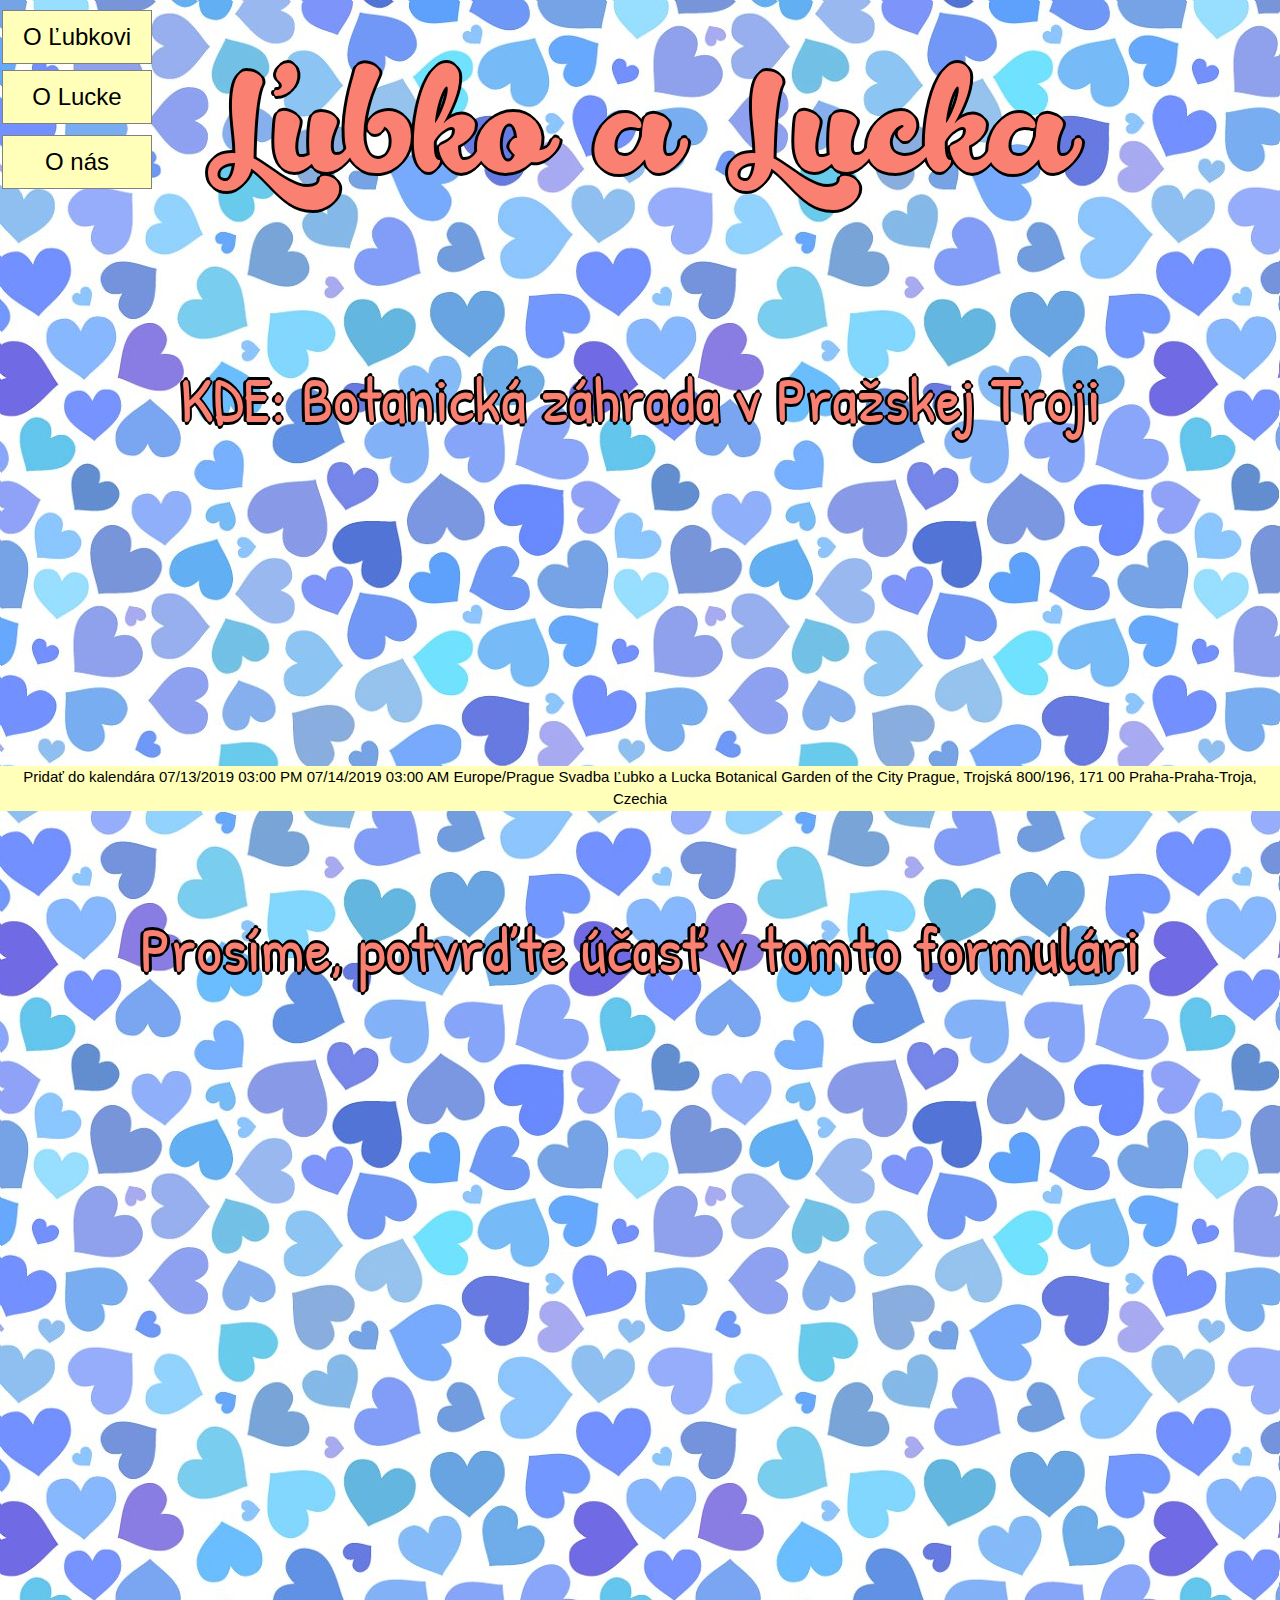
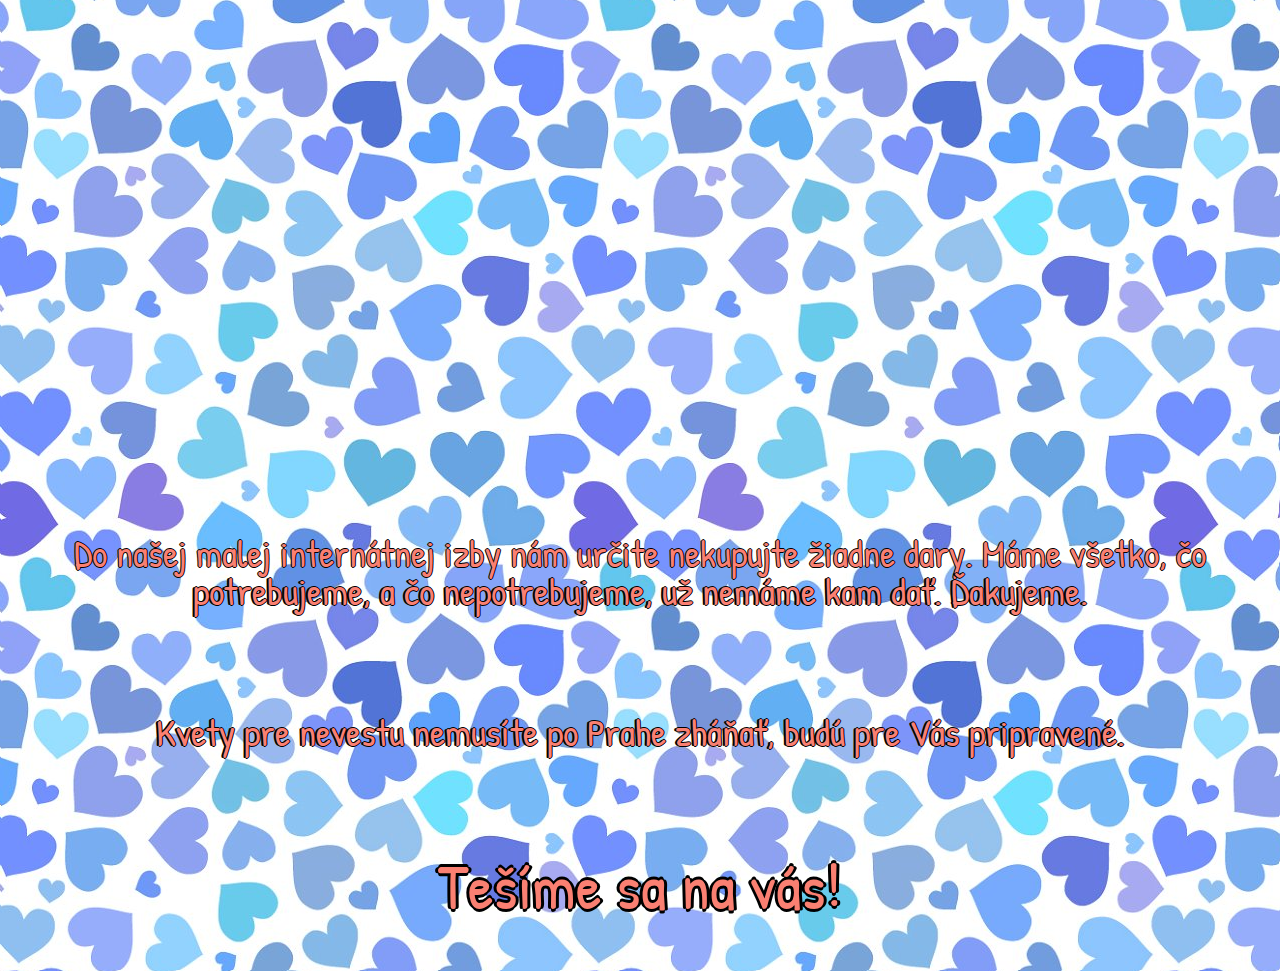
<file: info/index.html>
<html>
	<head>
		<meta charset="utf-8" />
		<script type="text/javascript" src="https://api.mapy.cz/loader.js"></script>
		<script type="text/javascript">Loader.load();</script>
		<!-- AddEvent script -->
		<script type="text/javascript" src="https://addevent.com/libs/atc/1.6.1/atc.min.js" async defer></script>
		<script type="text/javascript" src="counter.js"></script>		
		<link rel="stylesheet" href="https://www.w3schools.com/w3css/4/w3.css">
	</head>

	<link rel="stylesheet" type="text/css" href="counter.css">
	
	<body>
		<div class="w3-sidebar w3-bar-block w3-card w3-animate-left" style="display:none; height:auto; position:fixed; z-index:2" id="mySidebar">
			<p class="w3-bar-item" id="sideContent">test</p>
		  
		</div>

		<div id="main">
		  <button id="closeNav" class="w3-button w3-xlarge" style="display:none; position:fixed; z-index:2; " onclick="w3_close()">
				&lt;	
		  </button>
		  <button id="openNav1" class="w3-button w3-xlarge" style="position:fixed; z-index:2; " onclick="w3_open('Vyštudovaný matfyzák. Zamestnaný, takže sa o svoju ženu a deti bude vedieť postarať. Hráva tenis a bavia ho tímové športy. Vie si urobiť poriadok v domácnosti.')">
					O Ľubkovi
		  </button>
		  <button id="openNav2" class="w3-button w3-xlarge" style="position:fixed; z-index:2;" onclick="w3_open('Študuje učiteľstvo. Zamestnaná, takže nebude potrebovať starostlivosť svojho muža. Robí všetko možné a bavia ju individuálne športy. Vie si urobiť poriadok v domácnosti.')">
					O Lucke
		  </button>
		  <button id="openNav3" class="w3-button w3-xlarge" style="position:fixed; z-index:2;" onclick="w3_open('Jedna z prvých viet, ktorú Ľubko Lucke povedal, bola &bdquo;Ty v tých šatách aj spíš, nie?&rdquo; Úplne (ne)prekvapivo bola Lucka touto vetou taká očarená, že hneď, ako mohla, sa mu vrhla do náruče, a odvtedy kráčajú životom spoločne. Ako pár už zažili dobré časy, ale aj prekonali tie zlé. Občas to u nich vyzerá ako v Taliansku. Dúfajú, že budú žiť spolu šťastne, až kým nepomrú.')">
					O nás
		  </button>

		</div>
		<h1>Ľubko a Lucka</h1>
		<!-- Display the countdown timer in an element -->
		<h2 id="time-left"></h2>​
		
		<h2>KDE: Botanická záhrada v Pražskej Troji</h2>
		<div class="map">
			<div id="m" style="height:30vw;"></div>
		</div>
		<script type="text/javascript" src="map.js"></script>
		
		<h2>Prosíme, potvrďte účasť v tomto formulári</h2>
		<div id="form">
			<iframe src="https://docs.google.com/forms/d/e/1FAIpQLSdzIiQ0Ibj-1YmuX5Ki-LbCpvkrewdixjoSn5qHqAN2wwttFg/viewform?embedded=true" width="640vw" height="1050vw" frameborder="0" marginheight="0" marginwidth="0">Loading...</iframe>
		</div>
		
		<p class="info">Do našej malej internátnej izby nám určite nekupujte žiadne dary. Máme všetko, čo potrebujeme, a čo nepotrebujeme, už nemáme kam dať. Ďakujeme.</p>
		<p class="info">Kvety pre nevestu nemusíte po Prahe zháňať, budú pre Vás pripravené.</p>
		
		<h2>Tešíme sa na vás!</h2>

		<a href="#" class="float">
			<div title="Add to Calendar" class="addeventatc" style="background-color:#ffffba;">
				Pridať do kalendára
				<span class="start">07/13/2019 03:00 PM</span>
				<span class="end">07/14/2019 03:00 AM</span>
				<span class="timezone">Europe/Prague</span>
				<span class="title">Svadba Ľubko a Lucka</span>
				<span class="location">Botanical Garden of the City Prague, Trojská 800/196, 171 00 Praha-Praha-Troja, Czechia</span>
			</div>
		</a>
	</body>
</html>
</file>
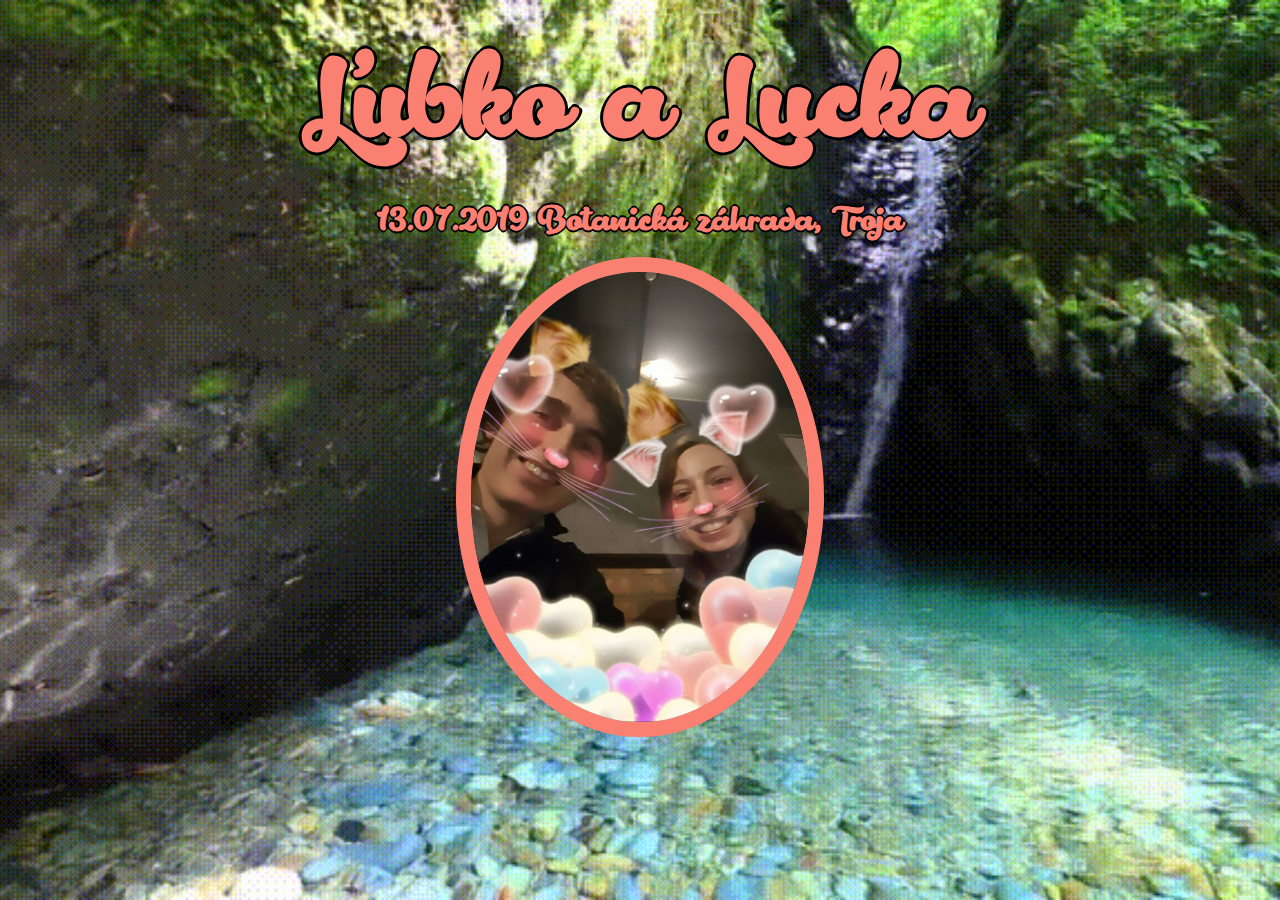
<file: home.html>
<html>
  <head>
    <title>Svadba Lucka a Ľubko</title>
	<meta charset="utf-8" />
	<link rel="stylesheet" type="text/css" href="svadba.css" />
	<meta name="viewport" content="width=device-width, initial-scale=1.0" />
	<script type="text/javascript" src="svadba.js"></script>
  </head>
  <body>
  <div class="transparent">
		<h1>Ľubko a Lucka</h1>
		<h2>13.07.2019 Botanická záhrada, Troja</h2>
	    <div class="center">
		  <a href = "info/index.html" class="rounded">
			<img id="img" src="ll.jpg" alt="Lucka a Ľubko" class="rounded"> 		    
		    </img>
		  </a>
	  </div>
  </div>
  </body>
</html>
</file>
<file: info/counter.css>
@font-face { font-family: Lactosa; src: url('../fonts/Lactosa_DEMO.ttf'); } 
@font-face { font-family: Renaissance; src: url('../fonts/PatrickHand-Regular.ttf'); }

html, body {
	background-image: url('background1.jpg');
	vertical-align: top;
	margin:0;
	padding:1;	
	-webkit-text-size-adjust: none;
}

h1 { 
	font-family: Lactosa, sans-serif; 
	font-size: 9vw;
	line-height: 9vw;
	color: salmon;
	text-align: center;
	text-shadow: -0.2vw 0 black, 0 0.2vw black, 0.2vw 0 black, 0 -0.2vw black;
	padding: 4vw  0.2vw  0.2vw  0.2vw;
	word-wrap: break-word;
    hyphens: auto;
}

h2 { 
	font-family: Renaissance, sans-serif; 
	font-size: 5vw;
	line-height: 5vw;
	color: salmon;
	text-align: center;
	text-shadow: -0.2vw 0 black, 0 0.2vw black, 0.2vw 0 black, 0 -0.2vw black;
	padding: 4vw 4vw 4vw 4vw;
    margin: 0px;
}

p.info { 
	font-family: Renaissance, sans-serif; 
	font-size: 3vw;
	line-height: 3vw;
	color: salmon;
	text-align: center;
	text-shadow: -0.1vw 0 black, 0 0.1vw black, 0.1vw 0 black, 0 -0.1vw black;
	padding: 4vw 4vw 4vw 4vw;
    margin: 0px;
}

.counter {
    border-radius: 25px;
    border: 2px solid #73AD21;
    padding: 20px; 
    width: 200px;
    height: 150px;    
	font-size: 100%;
	display: inline;
}

.countainer {
	width: 200px;
    height: 150px; 
}

#squares div {
	border-radius: 2vw;
    border: 0.2vw solid #0F52BA;
	padding: 1vw 1vw 1vw 1vw;
    /* these styles will let the divs line up next to each other
       while accepting dimensions */

    background: #6593F5;
	font-size: 7vw;
	display: inline;
	justify-content: center; /* align horizontal */
	align-items: center; /* align vertical */

	margin:auto;
    /* a small margin to separate the blocks */
    margin-right: 1vw;
	width: 50%;
}

.center {
	margin:auto;
	width: 50%;
}

.addeventatc {
	position:fixed;
	right: 0%;
}

.float{
	position:fixed;
	width:10vw;
	height:10vw;
	bottom:0.5vw;
	left:0.5vw;
	text-align:center;
	z-index: 2;
}

#form {
  /*margin-left: auto;/*
  /*margin-right: auto;*/
  text-align: center;
}

.map {
	margin:auto;
	width:70%;
}

.sidenav {
    width: 130px;
    position: fixed;
    z-index: 1;
    top: 20px;
    left: 10px;
    background: #eee;
    overflow-x: hidden;
    padding: 8px 0;
}

#openNav1 {
	top: 10px;
	width: 150px;
	background-color:#ffffba;
	border: 1px solid gray;	
}

#openNav2 {
	top: 70px;
	width: 150px;
	background-color:#ffffba;
	border: 1px solid gray;
}

#openNav3 {
	top: 135px;
	width: 150px;
	background-color:#ffffba;
	border: 1px solid gray;
}

#closeNav {
	top: 10px;
	width: auto;
	background-color:#ff6961;
	border: 1px solid gray;	
}
</file>
<file: svadba.css>
html, body {
	background: url('giphy.gif') no-repeat center fixed transparent;
	background-repeat: no-repeat;
	background-size: cover;
	background-position: 50% 50%;
	margin:0;
	padding:0;
	-webkit-text-size-adjust: none;
	-moz-background-size: cover;	
	vertical-align: top;
	display:block;
}

#img {
    display: block;
    margin-left: auto;
    margin-right: auto;

}

.center {
    display: block;
    margin-left: auto;
    margin-right: auto;
	height: 50%;
}

@font-face { font-family: Lactosa; src: url('fonts/Lactosa_DEMO.ttf'); } 

h1 { 
	font-family: Lactosa, sans-serif; 
	font-size: 7vw;
	line-height: 7vw;
	color: salmon;
	text-align: center;
	text-shadow: -0.2vw 0 black, 0 0.2vw black, 0.2vw 0 black, 0 -0.2vw black;
	padding: 4vw  0.2vw  0.2vw  0.2vw;
	word-wrap: break-word;
    hyphens: auto;
}

h2 { 
	font-family: Lactosa, sans-serif; 
	font-size: 2vw;
	line-height: 2vw;
	color: salmon;
	text-align: center;
	text-shadow: -0.15vw 0 black, 0 0.15vw black, 0.15vw 0 black, 0 -0.15vw black;
	padding: 0.2vw 0.2vw 2vw 0.2vw;
    margin: 0px;
}

a.rounded {
  border-radius: 90%;
  border: 0px solid green;
  height: 50%;
}

img.rounded {
  border-radius: 100%;
  border: 10px solid salmon;
  height: 100%;
  opacity: 1;
}

img.rounded:hover {
	border: 10px solid pink;
}

.transparent {
	height: 100%;
	padding: 0;
	margin: 0;
}

svg {
  height: 200px;
  width: 200px;
}

path {
  fill: url(#bg-image);
}
</file>
